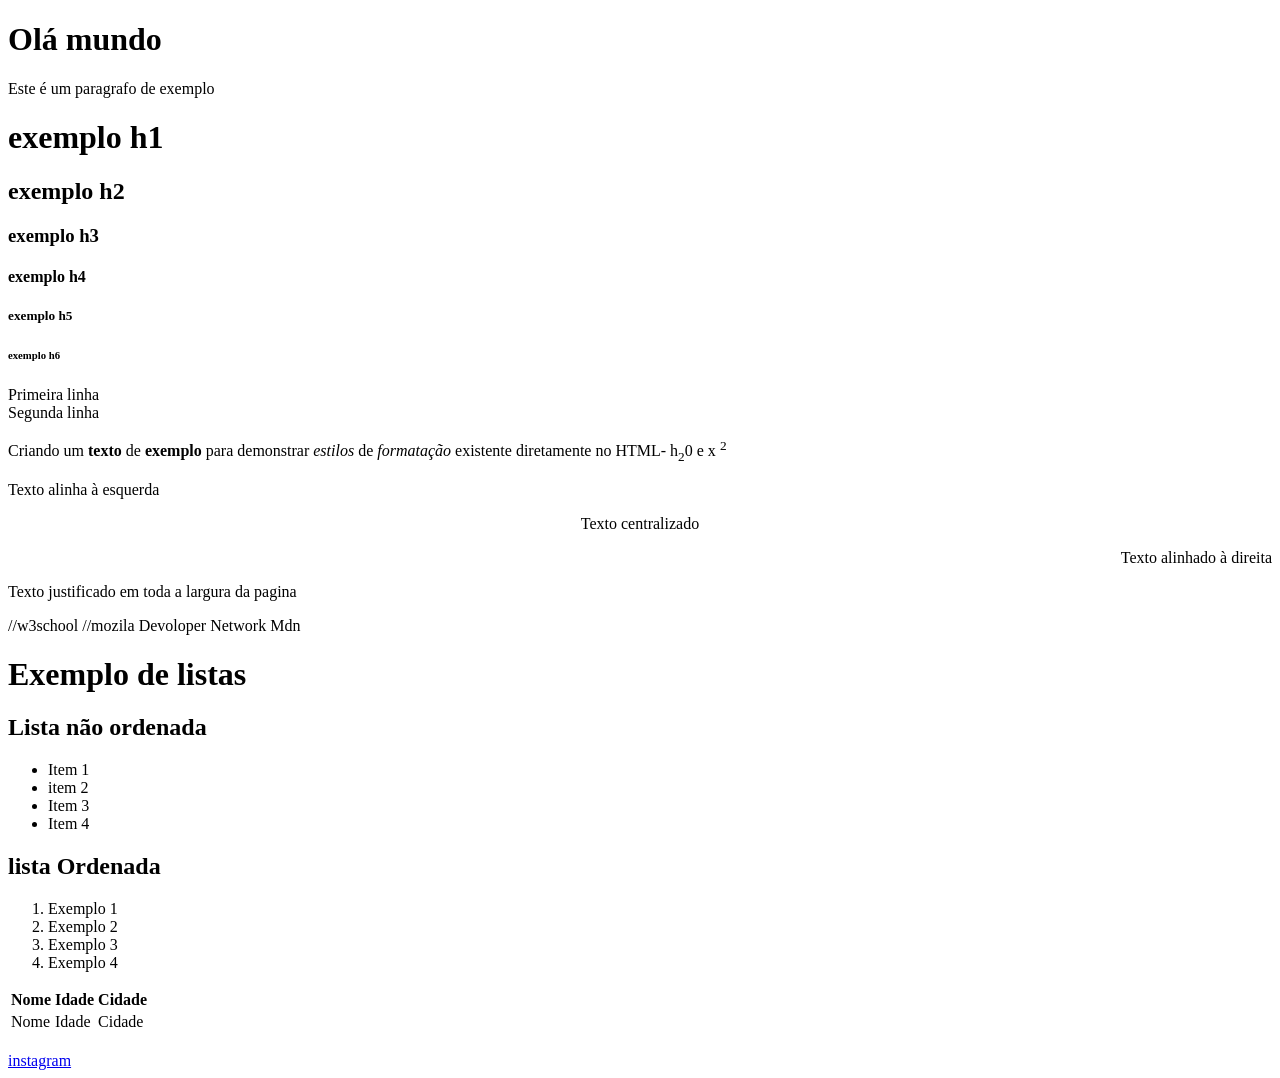
<file: index.html>
<!DOCTYPE html>
<html lang="en">
<head>
    <meta charset="UTF-8">
    <meta name="viewport" content="width=device-width, initial-scale=1.0">
    <meta name="description" content="Esse é um exemplo de pagina HTML">
    <title>Minha Primeria Página</title>
    <link rel="icon" href="./imagens/icon.png">
    <link rel="icon" href="https://encrypted-tbn0.gstatic.com/images?q=tbn:ANd9GcTV19KzsTLu5m_BxfkQqLr1JfHtbhChDxbfWCk1aTemgMYbAji0Na0CwLyX&s=10" type="imagem/png">
</head>
<body>
   <h1> Olá mundo</h1> 
   <p> Este é um paragrafo de exemplo</p>
   <h1>exemplo h1</h1>
   <h2>exemplo h2</h2>
   <h3>exemplo h3</h3>
   <h4>exemplo h4</h4>
   <h5>exemplo h5</h5>
   <h6>exemplo h6</h6>
   <p>
    Primeira linha<br>
    Segunda linha<br>
</p>
<p>Criando um <strong>texto</strong> de <b>exemplo</b> para demonstrar <i>estilos</i> de <em>formatação</em> existente diretamente no HTML- h<sub>2</sub>0 e x <sup>2</sup></p>
<p align="left">Texto alinha à esquerda</p>
<p align="center">Texto centralizado</p>
<p align="right">Texto alinhado à direita</p>
<p align="justify">Texto justificado em toda a largura da pagina</p>
        //w3school
        //mozila Devoloper Network Mdn

<h1>Exemplo de listas</h1>
<h2>Lista não ordenada</h2>
<ul>
    <li>Item 1</li>
    <li>item 2</li>
    <li>Item 3</li>
    <li>Item 4</li>
</ul>
<h2>lista Ordenada</h2>
<ol>
    <li>Exemplo 1</li>
    <li>Exemplo 2</li>
    <li>Exemplo 3</li>
    <li>Exemplo 4</li>
</ol>
<table>
    <thead>
        <tr>
            <th>Nome</th>
            <th>Idade</th>
            <th>Cidade</th>
        </tr>
        <tr>
            <td>Nome</td>
            <td>Idade</td>
            <td>Cidade</td>
        </tr>
    </thead>
    <tbody></tbody>
</table>
<br>
<a href="./dindex.html">instagram</a>
</body>
</html>
</file>
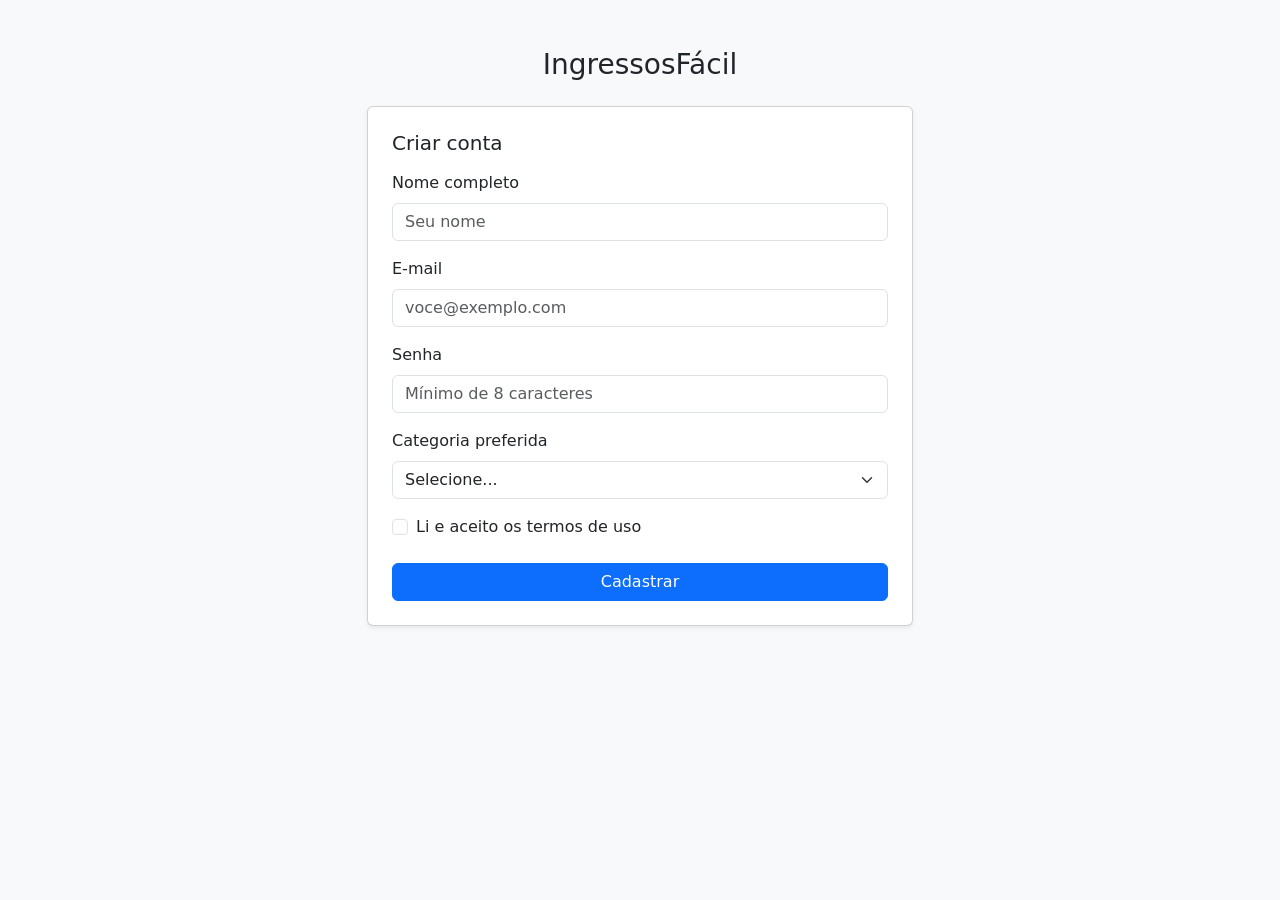
<file: atividade/index.html>
<!DOCTYPE html>
<html lang="pt-BR">

<head>
    <meta charset="UTF-8">
    <meta name="viewport" content="width=device-width, initial-scale=1.0">
    <title>IngressosFácil - Cadastro</title>
    <link href="https://cdn.jsdelivr.net/npm/bootstrap@5.3.8/dist/css/bootstrap.min.css" rel="stylesheet"
        integrity="sha384-sRIl4kxILFvY47J16cr9ZwB07vP4J8+LH7qKQnuqkuIAvNWLzeN8tE5YBujZqJLB" crossorigin="anonymous">
</head>

<body class="bg-light">

    <main class="container py-5">
        <h1 class="h3 text-center mb-4">IngressosFácil</h1>

        <div class="row justify-content-center">
            <div class="col-12 col-md-8 col-lg-6">
                <div class="card shadow-sm">
                    <div class="card-body p-4">
                        <h2 class="h5 mb-3">Criar conta</h2>

                        <div id="alerta-cadastro" class="alert" role="alert" hidden></div>

                        <form id="form-cadastro">
                            <div class="mb-3">
                                <label for="nome" class="form-label">Nome completo</label>
                                <input type="text" class="form-control" id="nome" name="nome" placeholder="Seu nome"
                                    required>
                            </div>
                            <div class="mb-3">
                                <label for="email" class="form-label">E-mail</label>
                                <input type="email" class="form-control" id="email" name="email"
                                    placeholder="voce@exemplo.com" required>
                            </div>
                            <div class="mb-3">
                                <label for="senha" class="form-label">Senha</label>
                                <input type="password" class="form-control" id="senha" name="senha"
                                    placeholder="Mínimo de 8 caracteres" minlength="8" required>
                            </div>
                            <div class="mb-3">
                                <label for="categoria" class="form-label">Categoria preferida</label>
                                <select class="form-select" id="categoria" name="categoria" required>
                                    <option value="">Selecione...</option>
                                    <option value="show">Shows</option>
                                    <option value="comedia">Comédia</option>
                                    <option value="esporte">Esportes</option>
                                    <option value="gastronomia">Gastronomia</option>
                                </select>
                            </div>
                            <div class="form-check mb-4">
                                <input class="form-check-input" type="checkbox" id="termos" name="termos" required>
                                <label class="form-check-label" for="termos">Li e aceito os termos de uso</label>
                            </div>
                            <button type="submit" class="btn btn-primary w-100">Cadastrar</button>
                        </form>

                    </div>
                </div>
            </div>
        </div>
    </main>

    <script>
        // ===== Elementos da página =====
        const formCadastro = document.getElementById("form-cadastro");
        const nome = document.getElementById("nome");
        const email = document.getElementById("email");
        const senha = document.getElementById("senha");
        const categoria = document.getElementById("categoria");
        const termos = document.getElementById("termos");
        const alertaCadastro = document.getElementById("alerta-cadastro");

        // ===== Função que mostra o alerta =====
        function mostrarAlerta(texto, tipo) {
    alertaCadastro.textContent = texto;                 // escreve a mensagem
    alertaCadastro.className = "alert alert-" + tipo;   // troca as classes: define a cor
    alertaCadastro.hidden = false;                      // mostra o alerta
}


        // ===== Envio do formulário =====
        formCadastro.addEventListener("submit", function (event) {
    event.preventDefault();

    const usuario = {
        nome: nome.value.trim(),
        email: email.value.trim().toLowerCase(),
        senha: senha.value,
        categoria: categoria.value,
        aceitouTermos: termos.checked
    };

    const nomeCategoria = categoria.selectedOptions[0].textContent;

    mostrarAlerta(
        `Cadastro realizado, ${usuario.nome}! E-mail: ${usuario.email}. Categoria preferida: ${nomeCategoria}.`,
        "success"
    );

    formCadastro.reset();
});

    </script>
</body>

</html>
</file>
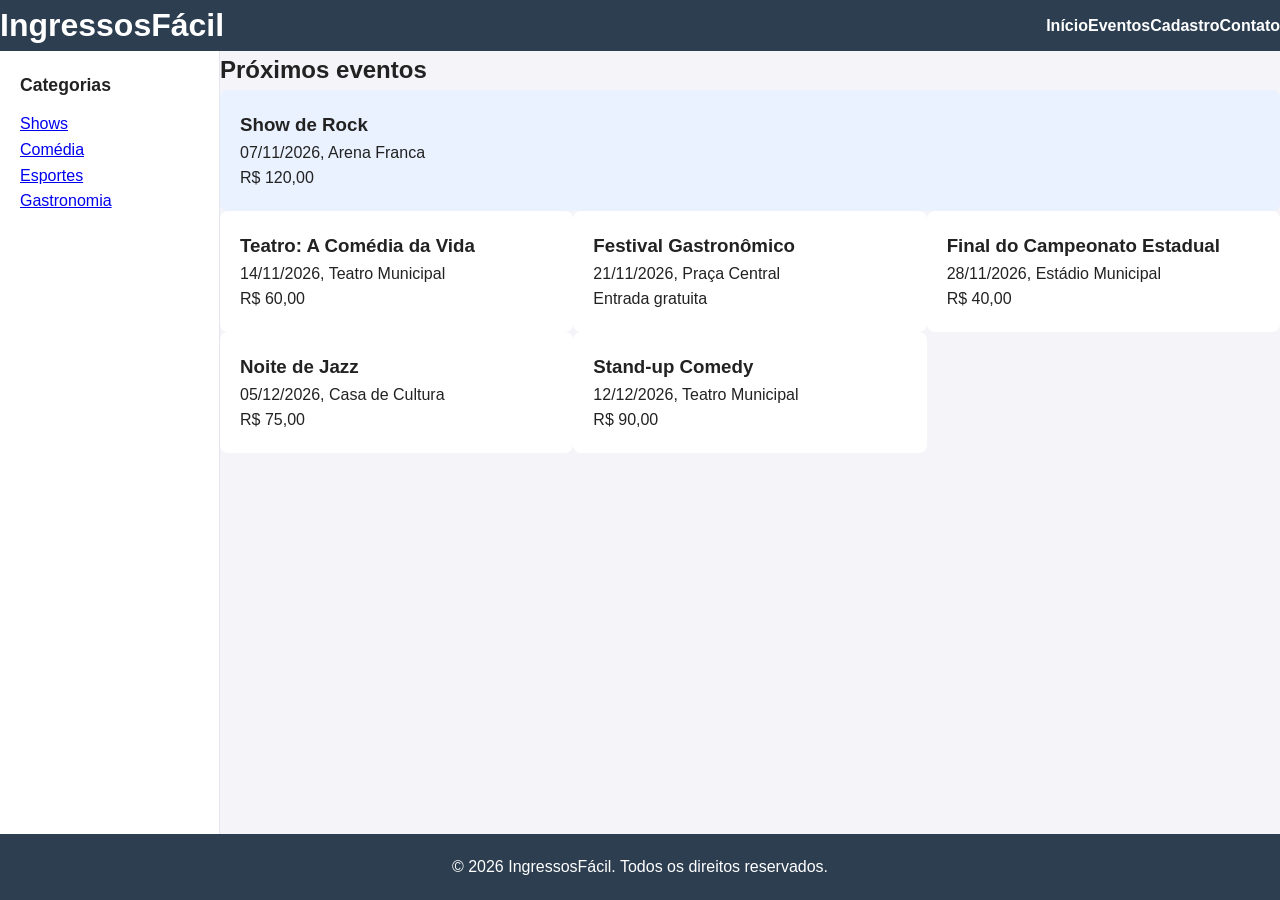
<file: exemplo_grid/index.html>
<!DOCTYPE html>
<html lang="pt-BR">
<head>
    <meta charset="UTF-8">
    <meta name="viewport" content="width=device-width, initial-scale=1.0">
    <title>IngressosFácil</title>
    <link rel="stylesheet" href="styles.css">
</head>
<body>

    <header class="topo">
        <h1>IngressosFácil</h1>
        <nav class="menu-horizontal">
            <ul>
                <li><a href="index.html" class="ativo">Início</a></li>
                <li><a href="#eventos">Eventos</a></li>
                <li><a href="cadastro.html">Cadastro</a></li>
                <li><a href="#contato">Contato</a></li>
            </ul>
        </nav>
    </header>

    <aside class="lateral">
        <h2>Categorias</h2>
        <nav class="menu-vertical">
            <ul>
                <li><a href="#">Shows</a></li>
                <li><a href="#">Comédia</a></li>
                <li><a href="#">Esportes</a></li>
                <li><a href="#">Gastronomia</a></li>
            </ul>
        </nav>
    </aside>

    <main class="conteudo">
        <section id="eventos">
            <h2>Próximos eventos</h2>
            <div class="grade-eventos">
                <article class="evento destaque">
                    <h3>Show de Rock</h3>
                    <p>07/11/2026, Arena Franca</p>
                    <p class="preco">R$ 120,00</p>
                </article>
                <article class="evento">
                    <h3>Teatro: A Comédia da Vida</h3>
                    <p>14/11/2026, Teatro Municipal</p>
                    <p class="preco">R$ 60,00</p>
                </article>
                <article class="evento">
                    <h3>Festival Gastronômico</h3>
                    <p>21/11/2026, Praça Central</p>
                    <p class="preco">Entrada gratuita</p>
                </article>
                <article class="evento">
                    <h3>Final do Campeonato Estadual</h3>
                    <p>28/11/2026, Estádio Municipal</p>
                    <p class="preco">R$ 40,00</p>
                </article>
                <article class="evento">
                    <h3>Noite de Jazz</h3>
                    <p>05/12/2026, Casa de Cultura</p>
                    <p class="preco">R$ 75,00</p>
                </article>
                <article class="evento">
                    <h3>Stand-up Comedy</h3>
                    <p>12/12/2026, Teatro Municipal</p>
                    <p class="preco">R$ 90,00</p>
                </article>
            </div>
        </section>
    </main>

    <footer class="rodape">
        <p id="contato">&copy; 2026 IngressosFácil. Todos os direitos reservados.</p>
    </footer>
</file>
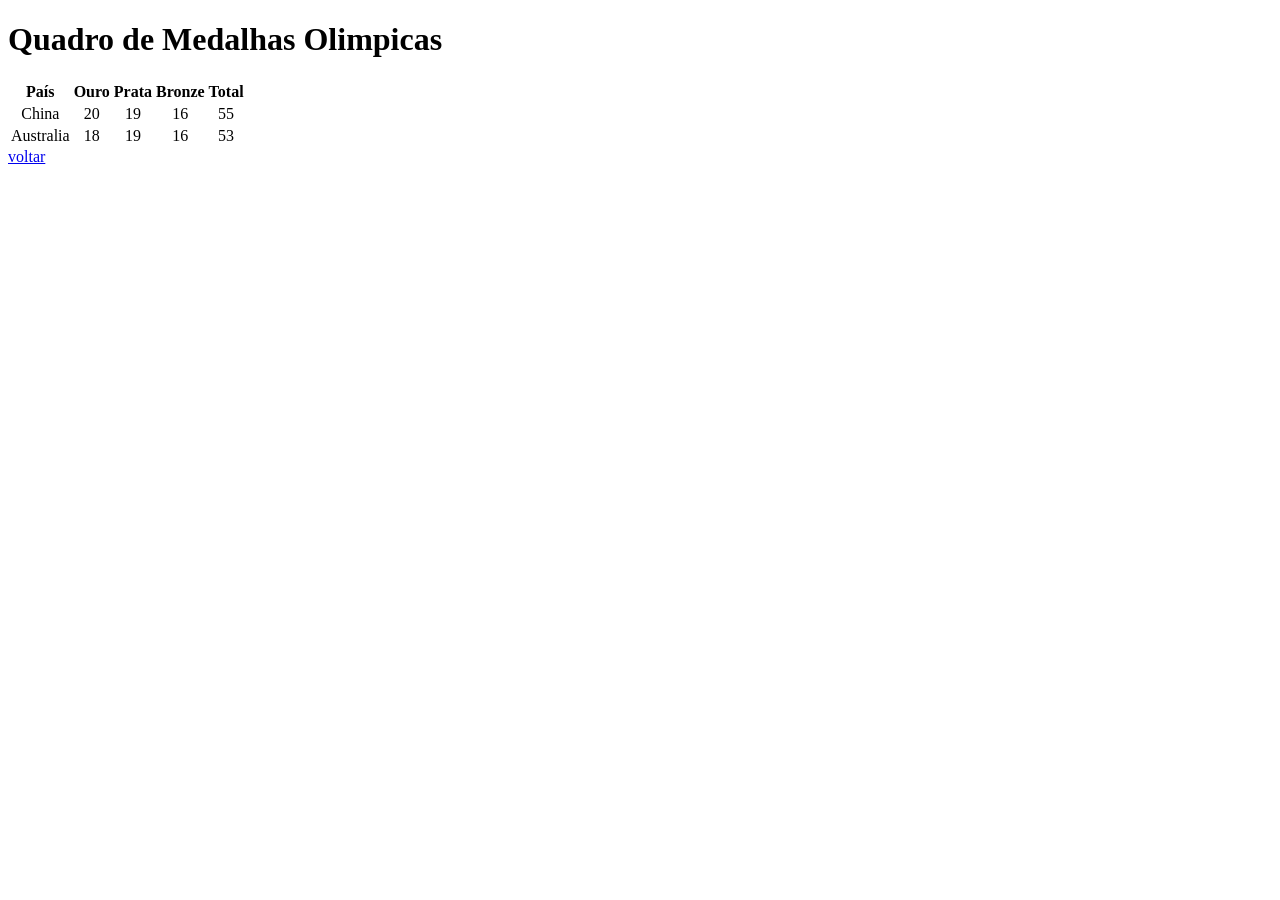
<file: dindex.html>
<!DOCTYPE html>
<html lang="en">
<head>
    <meta charset="UTF-8">
    <meta name="viewport" content="width=device-width, initial-scale=1.0">
    <title>Página de exemplo</title>
</head>
<body>
   <h1>Quadro de Medalhas Olimpicas</h1> 
   <table>
        <thead>
            <th>País</th>
            <th>Ouro</th>
            <th>Prata</th>
            <th>Bronze</th>
            <th>Total</th>
        </thead>
        <tbody>
            <tr>
                <td align="center">China</td>
                <td align="center">20</td>
                <td align="center">19</td>
                <td align="center">16</td>
                <td align="center">55</td>
            </tr>
            <tr>
                <td align="center"> Australia</td>
                <td align="center">18</td>
                <td align="center">19</td>
                <td align="center">16</td>
                <td align="center">53</td>
            </tr>

        </tbody>    
   </table>

   <a href="index.html">voltar</a>
</body>
</html>
</file>
<file: exemplo_grid/styles.css>
*{
    margin: 0;
    padding: 0;
    box-sizing: border-box;
}

body {

    font-family: 'Segoe UI', Arial, sans-serif;
    line-height: 1.6;
    background-color: #f4f4f9;
    color: #222;
    min-height: 100vh;
    display: grid;
    grid-template-columns: 220px 1fr;
    grid-template-rows: auto 1fr auto;
    grid-template-areas: 
        "topo topo"
        "lateral conteudo"
        "rodape rodape";

}

.topo {grid-area: topo;}
.lateral {grid-area: lateral;}
.conteudo {grid-area: conteudo;}
.rodape{grid-area: rodape;}

/*Iniciando a criação do Grid */
.grade-eventos{
    display: grid;
    grid-template-columns: 1fr 1fr 1fr;
    gap: 20 px;
}
/* auto-fit O navegador cria quantas colunas forém possiveis de no minimo 250 px*/

.evento {
    background-color: #fff;
    padding: 20px;
    border-radius: 8px;
    box-shadow: 0 2px 6 px rgba(0, 0, 0, 0.1)
}

.evento.preco {
    margin-top: 8 px;
    font-weight: bold;
    color: #2a6bf2;

}

.destaque {
    grid-column: 1/-1;
    background-color: #eaf1ff;
}

.topo{
    display: flex;
    justify-content: space-between;
    align-items: center;
    flex-wrap: wrap;
    gap: 12 px;
    padding: 16 px 24px;
    background-color: #2c3e50;
    color: #fff;
}

.menu-horizontal ul{
    display: flex;
    list-style: none;
    gap: 20 px;
}

.menu-horizontal a{
    color: #fff;
    text-decoration: none;
    font-weight: bold
}

/* ===== Lateral ===== */
.lateral {
    padding: 20px;
    background-color: #fff;
    border-right: 1px solid #e3e6ee;
}

.lateral h2 {
    font-size: 1.1rem;
    margin-bottom: 12px;
}

.menu-vertical ul {
    list-style: none;
}
/* ===== Rodapé ===== */
.rodape {
    padding: 20px;
    text-align: center; 		
    background-color: #2c3e50;
    color: #fff;
}


@media(max-width: 768px) {
    body{
        grid-template-columns: 1fr;
        grid-template-rows: auto auto 1fr auto;
        grid-template-areas:
        "topo"
        "lateral"
        "conteudo"
        "rodape";
    }
}
</file>
